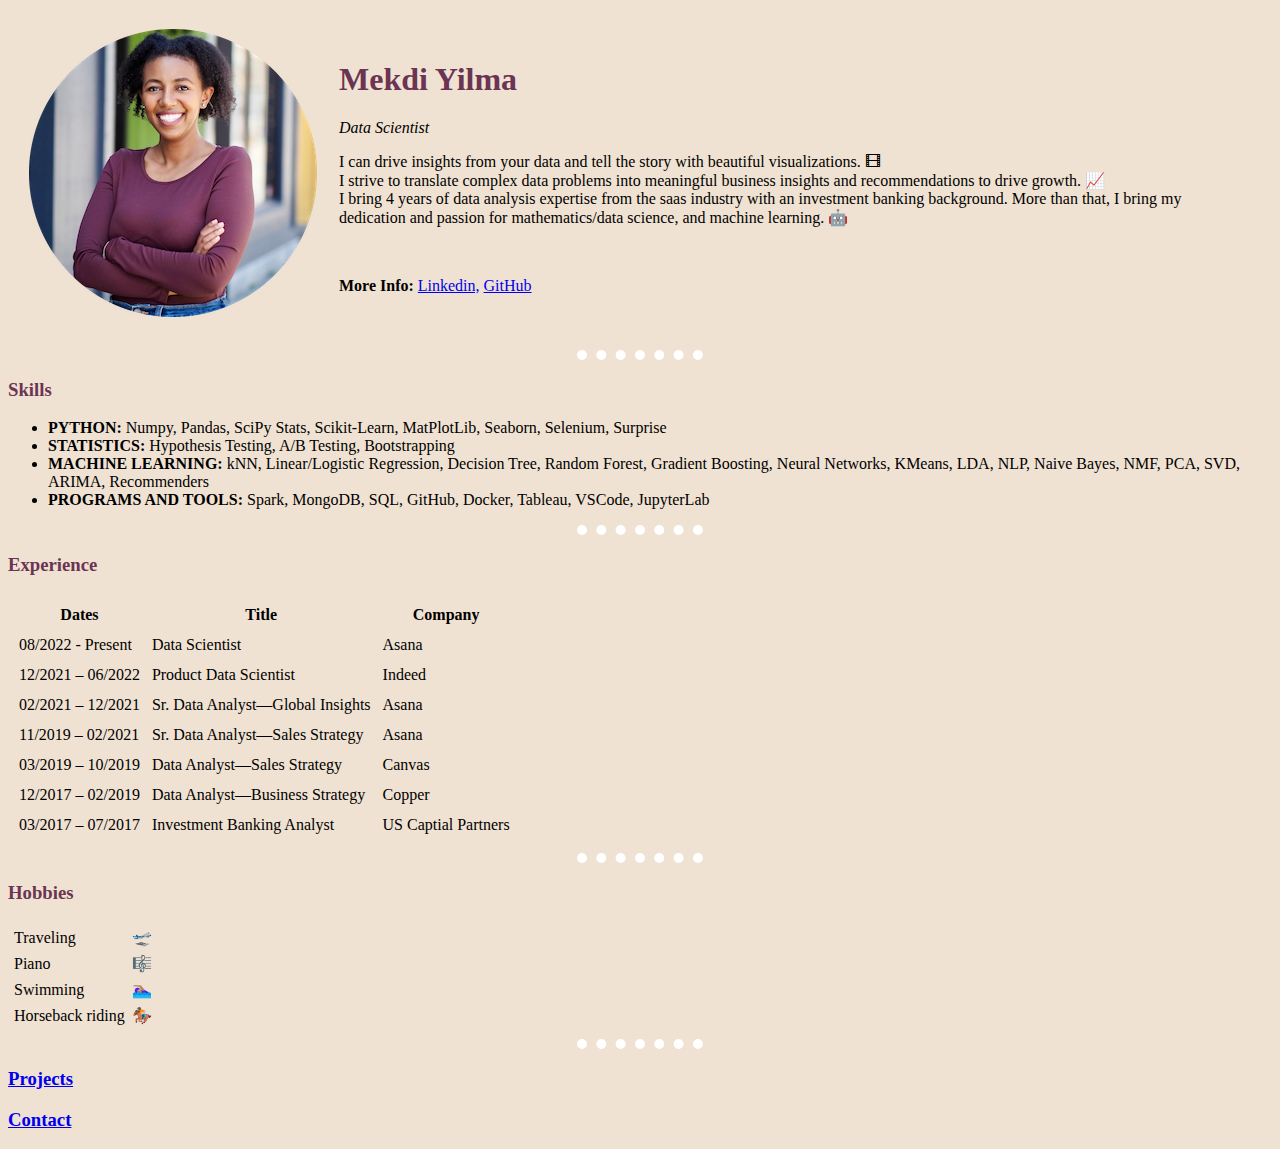
<file: index.html>
<!DOCTYPE html>
<html lang="en" dir="ltr">

<head>
  <meta charset="utf-8">
  <title>Mekdi's Personal Site</title>
  <link rel="stylesheet" href="./css/styles.css">
</head>

<body>
  <table cellspacing=20>
    <tr>
      <td><img src="./images/mekdi-modified.png" alt="Mekdi Profile Pic"></td>
      <td>
        <h1>Mekdi Yilma</h1>
        <p><em>Data Scientist</em></p>
        <p>I can drive insights from your data and tell the story with beautiful visualizations. 🎞 <br>
          I strive to translate complex data problems into meaningful business insights and recommendations to drive growth. 📈 <br>
          I bring 4 years of data analysis expertise from the saas industry with an investment banking background.
          More than that, I bring my dedication and passion for mathematics/data science, and machine learning. 🤖</p>
        <br>
        <p><strong>More Info: </strong><a href="https://www.linkedin.com/in/mekdi/">Linkedin,</a> <a href="https://github.com/MekdiYilma">GitHub</a></p>
      </td>
    </tr>
  </table>
  <hr>
  <h3>Skills</h3>
  <ul>
    <li><strong>PYTHON:</strong> Numpy, Pandas, SciPy Stats, Scikit-Learn, MatPlotLib, Seaborn, Selenium, Surprise</li>
    <li><strong>STATISTICS:</strong> Hypothesis Testing, A/B Testing, Bootstrapping</li>
    <li><strong>MACHINE LEARNING:</strong> kNN, Linear/Logistic Regression, Decision Tree, Random Forest, Gradient Boosting, Neural Networks, KMeans, LDA, NLP, Naive Bayes, NMF, PCA, SVD, ARIMA, Recommenders</li>
    <li><strong>PROGRAMS AND TOOLS:</strong> Spark, MongoDB, SQL, GitHub, Docker, Tableau, VSCode, JupyterLab</li>
  </ul>
  <hr>
  <h3>Experience</h3>
  <table cellspacing=10>
    <thead>
      <tr>
        <th>Dates</th>
        <th>Title</th>
        <th>Company</th>
      </tr>
    </thead>
    <tbody>
      <tr>
        <td>08/2022 - Present</td>
        <td>Data Scientist</td>
        <td>Asana</td>
      </tr>
      <tr>
        <td>12/2021 – 06/2022</td>
        <td>Product Data Scientist</td>
        <td>Indeed</td>
      </tr>
      <tr>
        <td>02/2021 – 12/2021</td>
        <td>Sr. Data Analyst—Global Insights</td>
        <td>Asana</td>
      </tr>
      <tr>
        <td>11/2019 – 02/2021</td>
        <td>Sr. Data Analyst—Sales Strategy</td>
        <td>Asana</td>
      </tr>
      <tr>
        <td>03/2019 – 10/2019</td>
        <td>Data Analyst—Sales Strategy</td>
        <td>Canvas</td>
      </tr>
      <tr>
        <td>12/2017 – 02/2019</td>
        <td>Data Analyst—Business Strategy</td>
        <td>Copper</td>
      </tr>
      <tr>
        <td>03/2017 – 07/2017</td>
        <td>Investment Banking Analyst</td>
        <td>US Captial Partners</td>
      </tr>
    </tbody>
    <tfoot>
    </tfoot>
  </table>
  <hr>
  <h3>Hobbies</h3>
  <table cellspacing=5>
    <tr>
      <td>Traveling</td>
      <td>🛫</td>
    </tr>
    <tr>
      <td>Piano</td>
      <td>🎼</td>
    </tr>
    <tr>
      <td>Swimming</td>
      <td>🏊🏽‍♀️</td>
    </tr>
    <tr>
      <td>Horseback riding</td>
      <td>🏇🏽</td>
    </tr>
  </table>
  <hr>
  <h3><a href="./projects.html">Projects</a></h3>
  <h3><a href="./contact.html">Contact</a></h3>
</body>

</html>
</file>
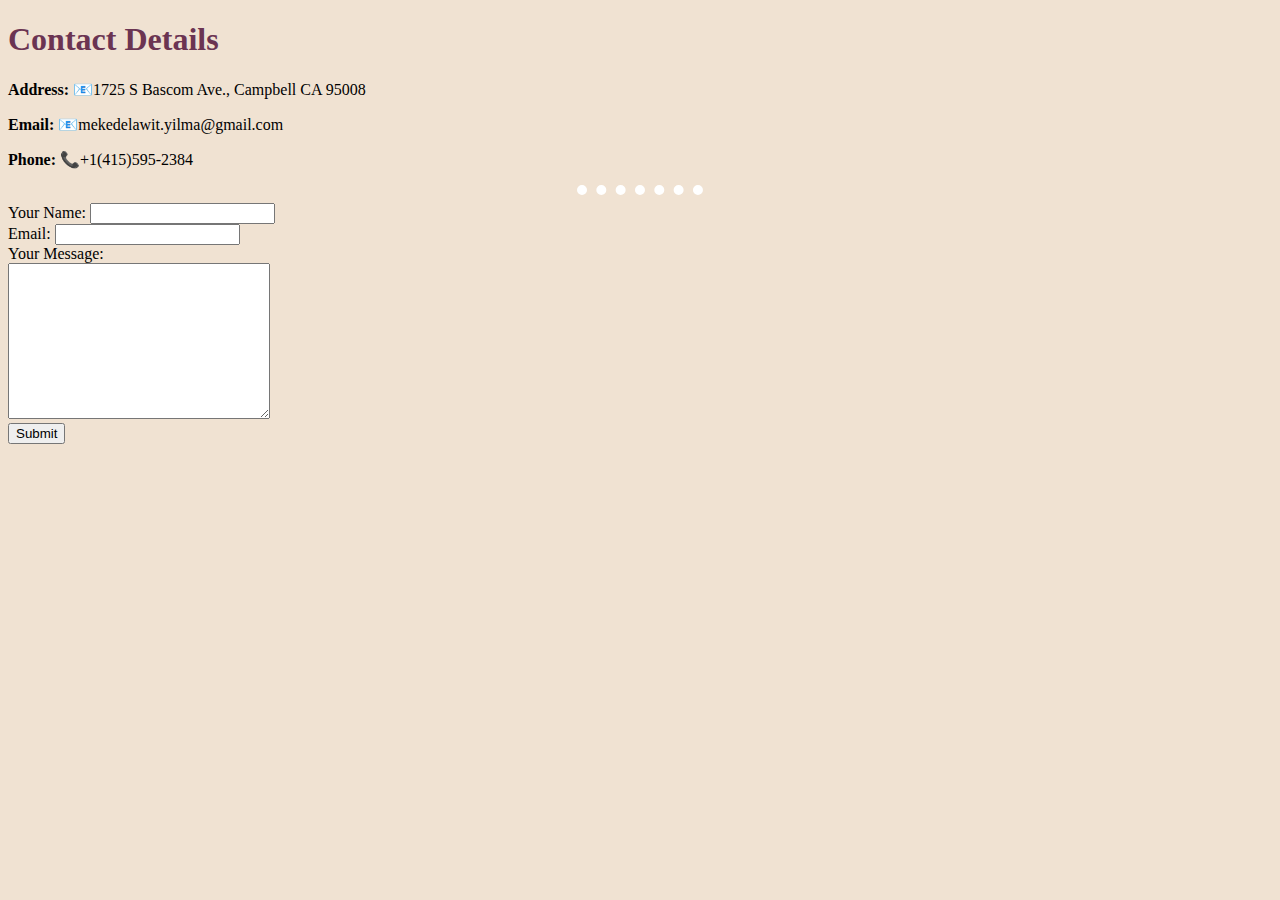
<file: contact.html>
<!DOCTYPE html>
<html lang="en" dir="ltr">

<head>
  <meta charset="utf-8">
  <title>Contact</title>
  <link rel="stylesheet" href="./css/styles.css">
</head>

<body>
  <h1>Contact Details</h1>
  <p><strong>Address: 📧</strong>1725 S Bascom Ave., Campbell CA 95008</p>
  <p><strong>Email: 📧</strong>mekedelawit.yilma@gmail.com</p>
  <p><strong>Phone: 📞</strong>+1(415)595-2384</p>
  <hr>
  <form action="mailto:mekedelawit.yilma@gmail.com?subject=Feedback" method="post" enctype="text/text/plain">
    <label for="">Your Name:</label>
    <input type="text" name="yourName" value=""><br>
    <label for="">Email:</label>
    <input type="email" name="yourEmail" value=""><br>
    <label for="">Your Message:</label><br>
    <textarea name="yourMessage" rows="10" cols="30"></textarea><br>
    <input type="Submit" name="">
  </form>
</body>

</html>
</file>
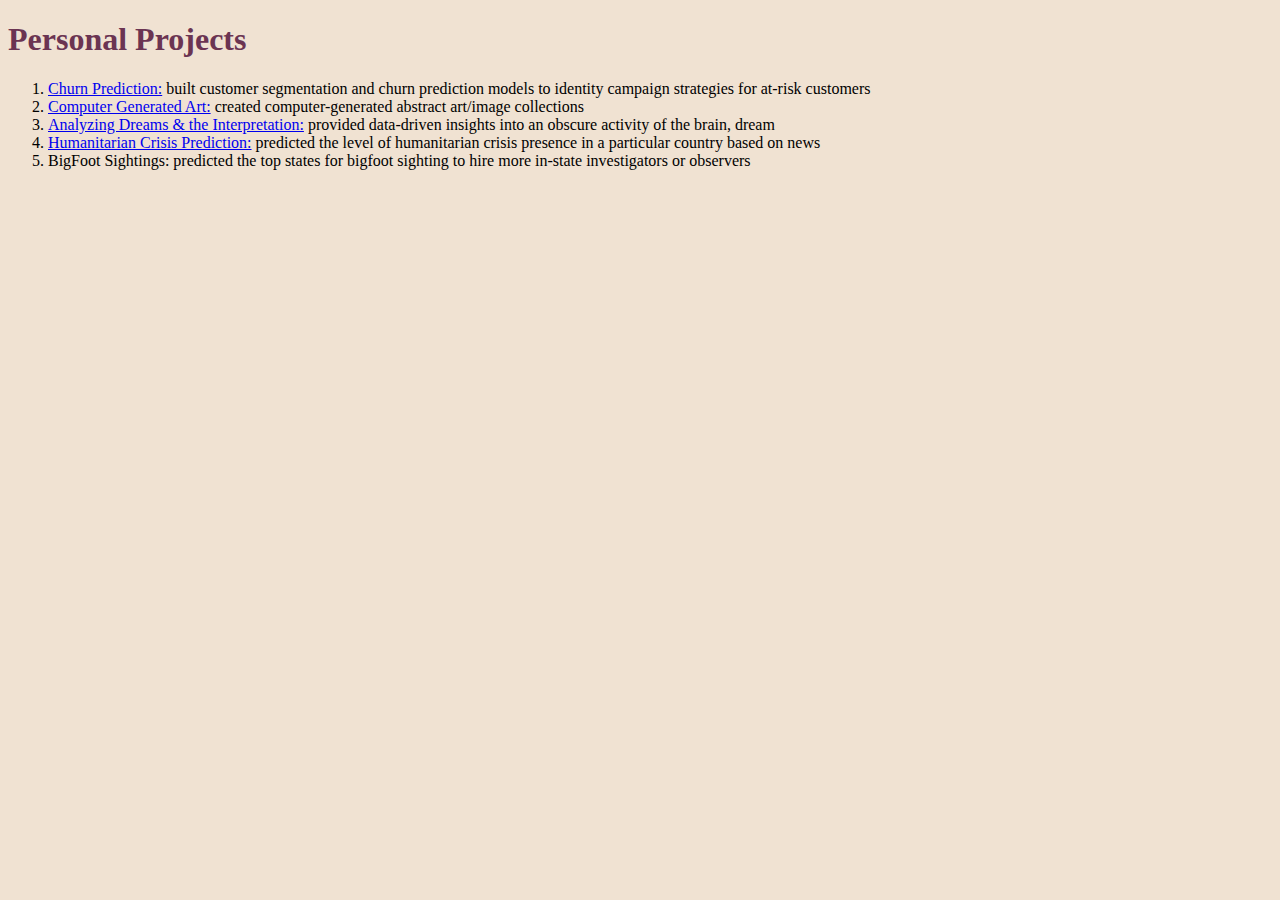
<file: projects.html>
<!DOCTYPE html>
<html lang="en" dir="ltr">

<head>
  <meta charset="utf-8">
  <title>Projects</title>
  <link rel="stylesheet" href="./css/styles.css">
</head>

<body>
  <h1>Personal Projects</h1>
  <ol>
    <li><a href="https://github.com/MekdiYilma/stripe_churn_prediction">Churn Prediction:</a> built customer segmentation and churn prediction models to identity campaign strategies for at-risk customers</li>
    <li><a href="https://docs.google.com/presentation/d/1ONT_Oe4GK4VJ2OCw3aTOkOukW9r12-sBi3-Bkmlq0GU/edit?usp=sharing">Computer Generated Art:</a> created computer-generated abstract art/image collections</li>
    <li><a href="https://github.com/MekdiYilma/dreams">Analyzing Dreams & the Interpretation:</a> provided data-driven insights into an obscure activity of the brain, dream</li>
    <li><a href="https://github.com/MekdiYilma/HumanitarianCrisisPrediction">Humanitarian Crisis Prediction:</a> predicted the level of humanitarian crisis presence in a particular country based on news</li>
    <li>BigFoot Sightings: predicted the top states for bigfoot sighting to hire more in-state investigators or observers</li>
  </ol>
</body>

</html>
</file>
<file: css/styles.css>
body {
    background-color: #F0E2D2;
  }
  h1 {
    color: #6b3452;
  }
  h3 {
    color: #6b3452;
  }
  hr {
    width: 10%;
    border-color: white;
    border-width: 10px;
    border-style: dotted none none;
  }
</file>
